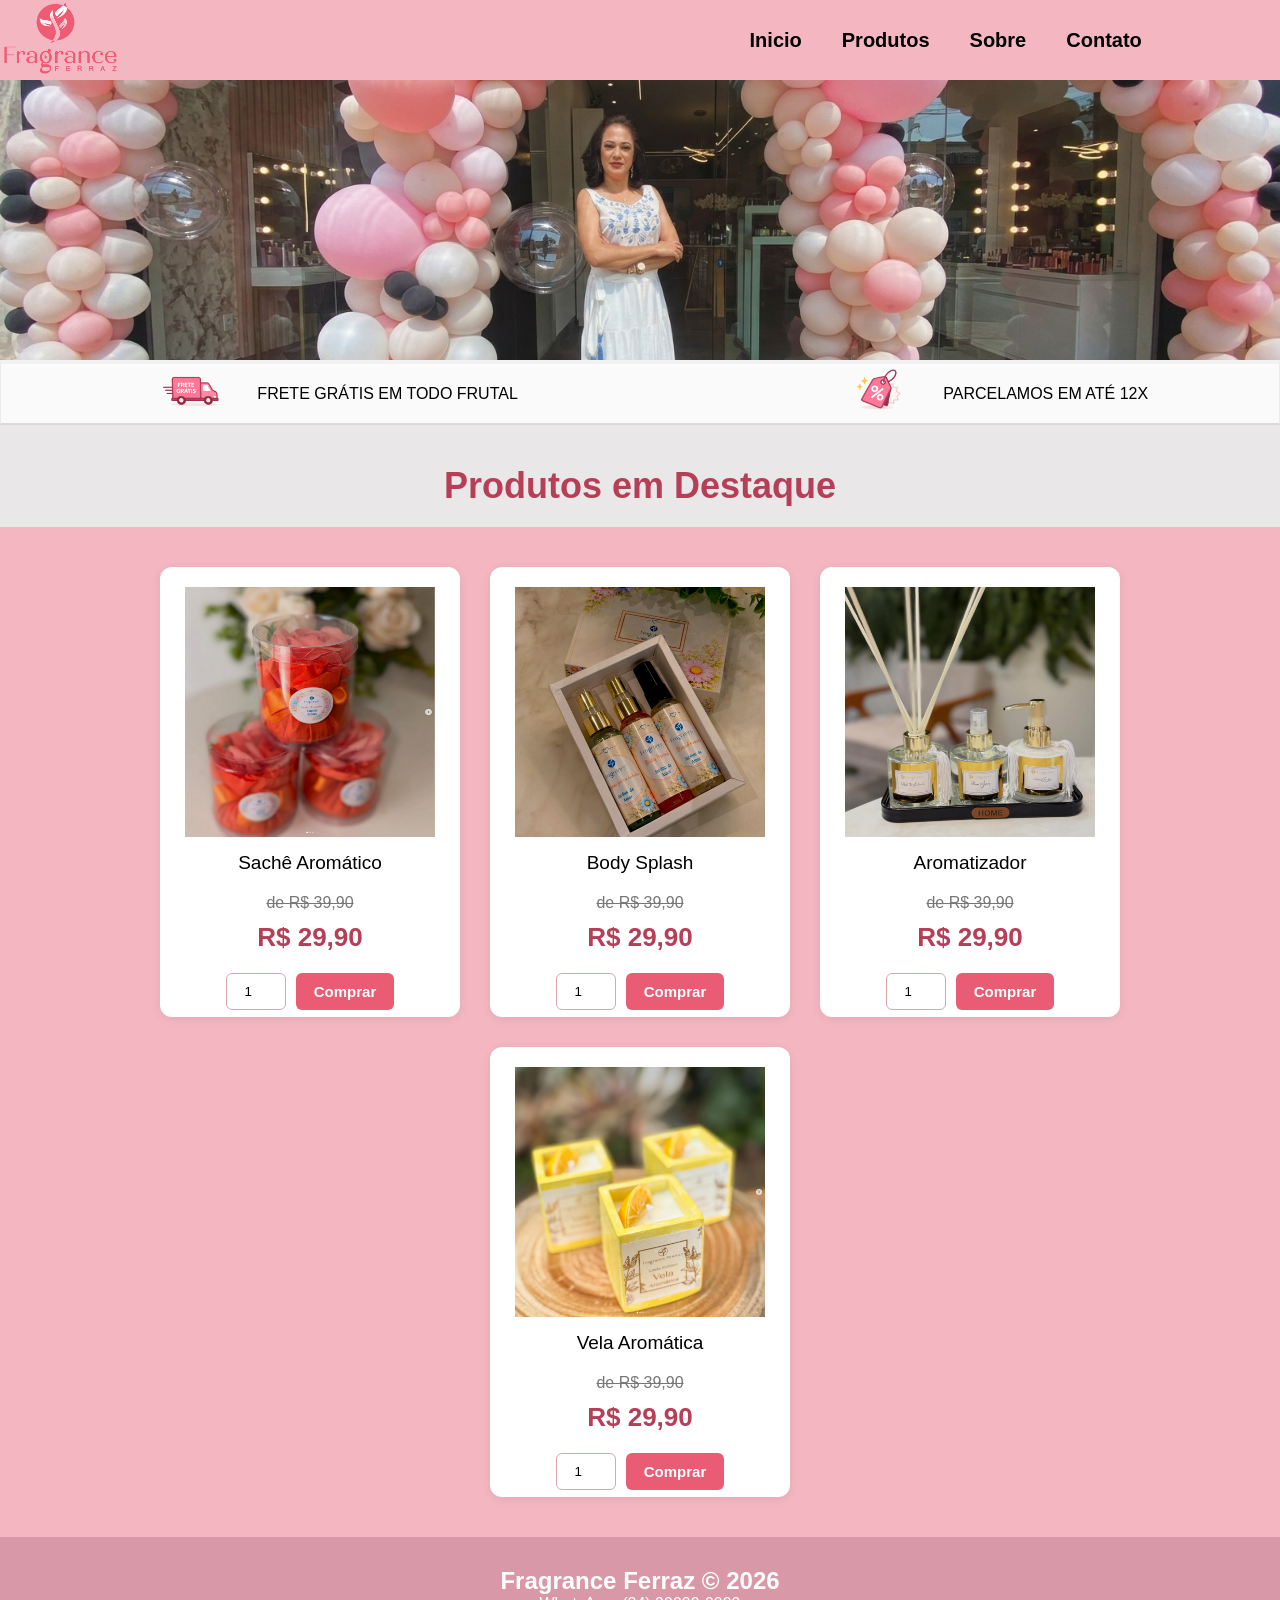
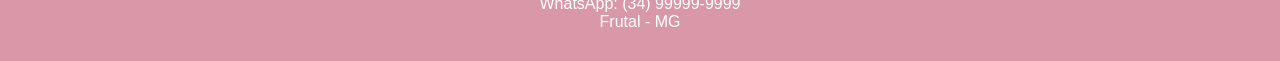
<file: index.html>
<!DOCTYPE html>
<html lang="pt-BR">
<head>
    <meta charset="UTF-8">
    <meta name="viewport" content="width=device-width, initial-scale=1.0">
    <link rel="stylesheet" href="style.css">
    <title>Fragrance Ferraz - Inicio</title>
</head>
<body>

    <header id="bannerCima">
        <div class="headContainer">

            <div class="rightcontent">
                <a href="#">
                    <img class="logo" src="imagens/logo fragrance-1.png" alt="Logo Fragrance">
                </a>
            </div>

            <div class="containerMenu"></div>

            <div class="menu">
                <a href="index.html" style="text-decoration: none;">
                    <h1 class="textos">Inicio</h1>
                </a>

                <a href="produtos.html" style="text-decoration: none;">
                    <h1 class="textos">Produtos</h1>
                </a>

                <a href="sobre.html" style="text-decoration: none;">
                    <h1 class="textos">Sobre</h1>
                </a>

                <a href="contato.html" style="text-decoration: none;">
                    <h1 class="textos">Contato</h1>
                </a>
            </div>

        </div>
    </header>

    <main id="Inicio">

        <div class="topo">
            <div class="banner">
                <img src="imagens/banner2.png" class="imgbanner" alt="Banner Principal">
            </div>
        </div>

        <section class="tarja">

            <div class="paragrafos">

                <div class="bloco">
                    <img class="frete" src="/imagens/frete.png">
                    <p>Frete grátis em todo Frutal</p>
                </div>

                <div class="bloco">
                    <img class="frete" src="/imagens/desconto.png">
                    <p>Parcelamos em até 12x</p>
                </div>

            </div>

        </section>

        <h1 class="titulo-produtos">
            Produtos em Destaque
        </h1>

        <section class="produtos">

            <div class="item">

                <div class="imagemproduto">
                    <img src="/imagens/Screenshot 2026-05-31 at 02-31-08 Instagram.png">
                </div>

                <div class="conteudoProduto">

                    <p class="descricao">
                        Sachê Aromático
                    </p>

                    <div class="preco_de">
                        de R$ 39,90
                    </div>

                    <span class="preco">
                        R$ 29,90
                    </span>

                    <div class="comprar-area">
                        <input type="number" min="1" value="1" class="quantidade">
                        <button class="btn-comprar">
                            Comprar
                        </button>
                    </div>

                </div>

            </div>

            <div class="item">
                <div class="imagemproduto">
                    <img src="/imagens/BodySplash.png">
                </div>

                <div class="conteudoProduto">

                    <p class="descricao">
                        Body Splash
                    </p>

                    <div class="preco_de">
                        de R$ 39,90
                    </div>

                    <span class="preco">
                        R$ 29,90
                    </span>

                    <div class="comprar-area">
                        <input type="number" min="1" value="1" class="quantidade">
                        <button class="btn-comprar">
                            Comprar
                        </button>
                    </div>

                </div>
            </div>
            <div class="item">
                <div class="imagemproduto">
                    <img src="/imagens/Aromatizador.png">
                </div>

                <div class="conteudoProduto">

                    <p class="descricao">
                        Aromatizador
                    </p>

                    <div class="preco_de">
                        de R$ 39,90
                    </div>

                    <span class="preco">
                        R$ 29,90
                    </span>

                    <div class="comprar-area">
                        <input type="number" min="1" value="1" class="quantidade">
                        <button class="btn-comprar">
                            Comprar
                        </button>
                    </div>

                </div>
            </div>
            <div class="item">
                <div class="imagemproduto">
                    <img src="/imagens/VelaAromatica.png">
                </div>

                <div class="conteudoProduto">

                    <p class="descricao">
                        Vela Aromática
                    </p>

                    <div class="preco_de">
                        de R$ 39,90
                    </div>

                    <span class="preco">
                        R$ 29,90
                    </span>

                    <div class="comprar-area">
                        <input type="number" min="1" value="1" class="quantidade">
                        <button class="btn-comprar">
                            Comprar
                        </button>
                    </div>

                </div>
            </div>

        </section>

    </main>

    <footer class="rodape">
        <p style="font-size: 24px; font-weight: bold;">Fragrance Ferraz © 2026</p>
        <p>WhatsApp: (34) 99999-9999</p>
        <p>Frutal - MG</p>
    </footer>

</body>
</html>
</file>
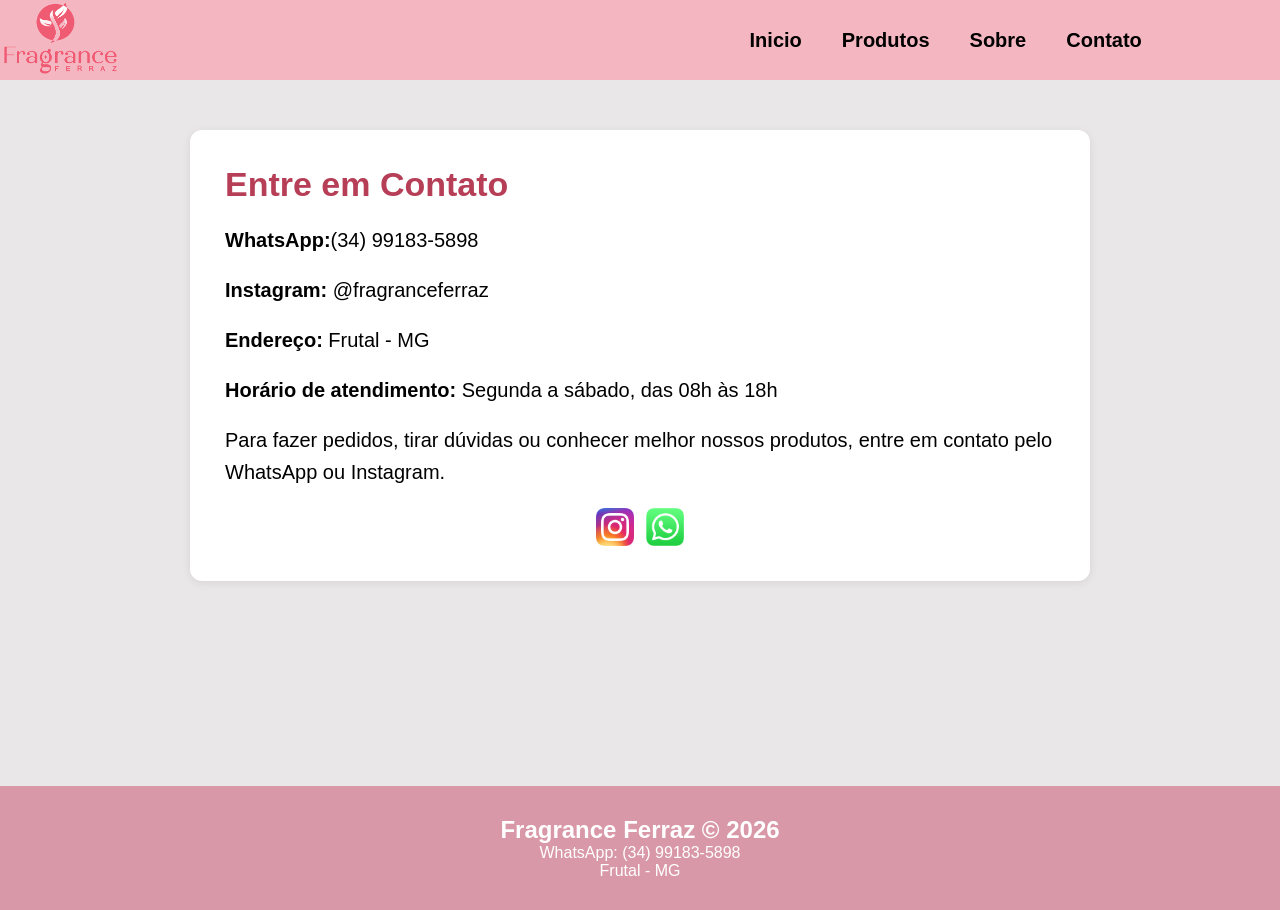
<file: contato.html>
<!DOCTYPE html>
<html lang="pt-BR">
<head>
    <meta charset="UTF-8">
    <meta name="viewport" content="width=device-width, initial-scale=1.0">
    <title>Fragrance Ferraz - Contato</title>
    <link rel="stylesheet" href="style.css">
</head>
<body>

<header id="bannerCima">
    <div class="headContainer">
        <div class="rightcontent">
            <a href="index.html">
                <img class="logo" src="imagens/logo fragrance-1.png" alt="Logo Fragrance">
            </a>
        </div>

        <div class="containerMenu"></div>

        <div class="menu">
            <a href="index.html" style="text-decoration: none;"><h1 class="textos">Inicio</h1></a>
            <a href="produtos.html" style="text-decoration: none;"><h1 class="textos">Produtos</h1></a>
            <a href="sobre.html" style="text-decoration: none;"><h1 class="textos">Sobre</h1></a>
            <a href="contato.html" style="text-decoration: none;"><h1 class="textos">Contato</h1></a>
        </div>
    </div>
</header>

<main class="pagina">
    <div class="caixa contato-info">
        <h1>Entre em Contato</h1>

        <p><strong>WhatsApp:</strong>(34) 99183-5898</p>
        <p><strong>Instagram:</strong> @fragranceferraz</p>
        <p><strong>Endereço:</strong> Frutal - MG</p>
        <p><strong>Horário de atendimento:</strong> Segunda a sábado, das 08h às 18h</p>

        <p>Para fazer pedidos, tirar dúvidas ou conhecer melhor nossos produtos, entre em contato pelo WhatsApp ou Instagram.</p>
        
        <div class="links">
            <a target="_blank" href="https://www.instagram.com/fragrance_ferraz/"><img src="imagens/Instagram_icon.png"> </a>
            <a href="https://w.app/ui30ny" target="_blank"><img src="imagens/WhatsApp_logo-color-vertical.svg.png"></a>
        </div>

    </div>
</main>

<footer class="rodape">
    <p style="font-size: 24px; font-weight: bold;">Fragrance Ferraz © 2026</p>
    <p>WhatsApp: (34) 99183-5898</p>
    <p>Frutal - MG</p>
</footer>

</body>
</html>
</file>
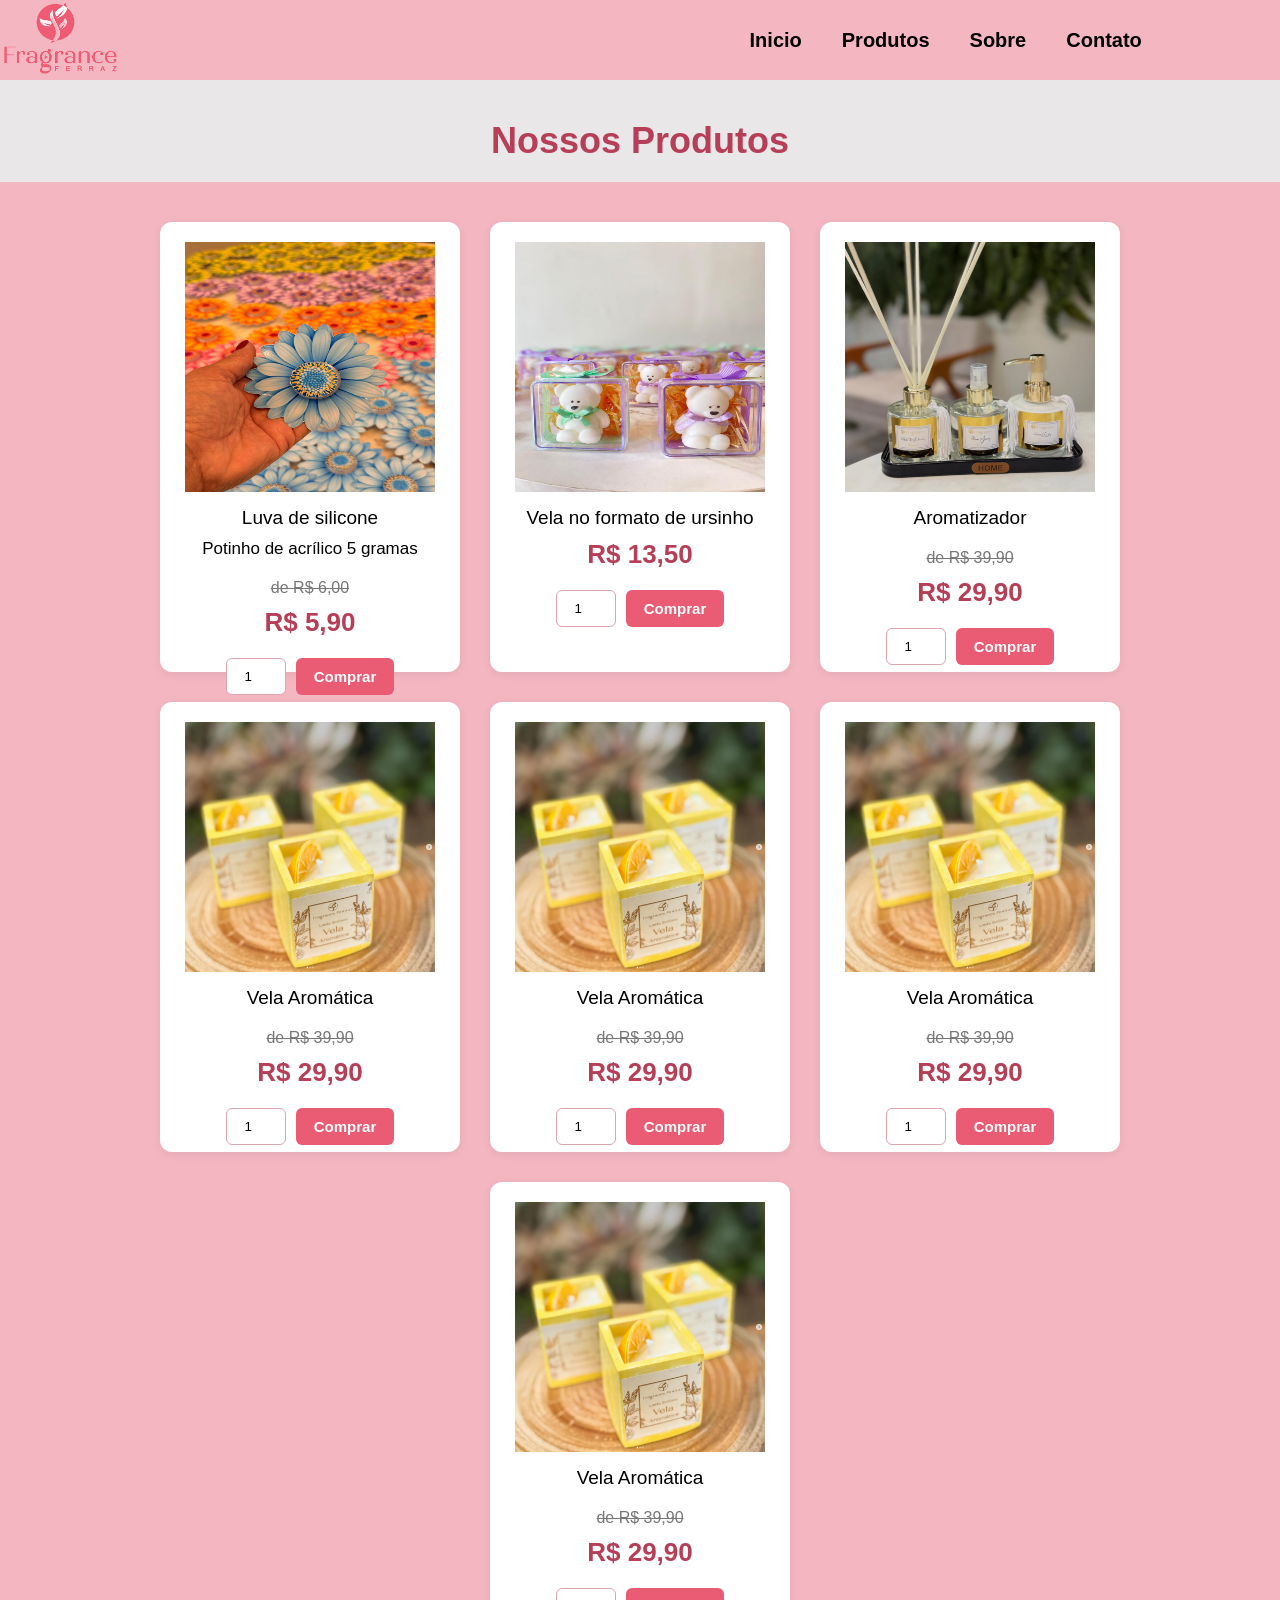
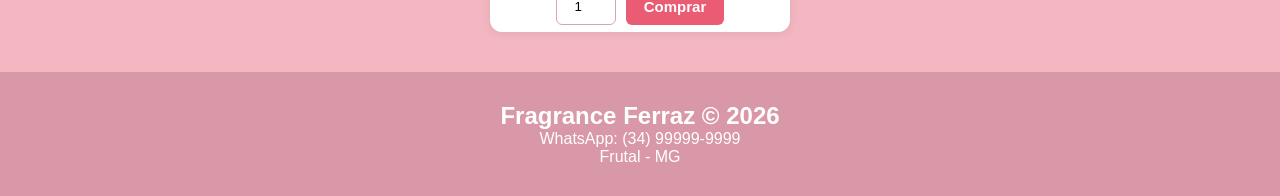
<file: produtos.html>
<!DOCTYPE html>
<html lang="pt-BR">
<head>
    <meta charset="UTF-8">
    <meta name="viewport" content="width=device-width, initial-scale=1.0">
    <title>Fragrance Ferraz - Produtos</title>
    <link rel="stylesheet" href="style.css">
</head>
<body>

<header id="bannerCima">
    <div class="headContainer">
        <div class="rightcontent">
            <a href="index.html">
                <img class="logo" src="imagens/logo fragrance-1.png" alt="Logo Fragrance">
            </a>
        </div>

        <div class="containerMenu"></div>

        <div class="menu">
            <a href="index.html" style="text-decoration: none;"><h1 class="textos">Inicio</h1></a>
            <a href="produtos.html" style="text-decoration: none;"><h1 class="textos">Produtos</h1></a>
            <a href="sobre.html" style="text-decoration: none;"><h1 class="textos">Sobre</h1></a>
            <a href="contato.html" style="text-decoration: none;"><h1 class="textos">Contato</h1></a>
        </div>
    </div>
</header>

<main>
    <h1 class="titulo-produtos">Nossos Produtos</h1>

    <section class="produtos">
        <div class="item">
            <div class="imagemproduto">
                <img src="ImagensProdutos/Luva Silicone.jpg">
            </div>
            <div class="conteudoProduto">
                <p class="descricao">Luva de silicone</p>
                <p style="font-size: 17px">Potinho de acrílico 5 gramas</p>
                <div class="preco_de">de R$ 6,00</div>
                <span class="preco">R$ 5,90</span>
                <div class="comprar-area">
                    <input type="number" min="1" value="1" class="quantidade">
                    <button class="btn-comprar">Comprar</button>
                </div>
            </div>
        </div>

        <div class="item">
            <div class="imagemproduto">
                <img src="ImagensProdutos/Ursinho.png">
            </div>
            <div class="conteudoProduto">
                <p class="descricao">Vela no formato de ursinho</p>
                <span class="preco">R$ 13,50</span>
                <div class="comprar-area">
                    <input type="number" min="1" value="1" class="quantidade">
                    <button class="btn-comprar">Comprar</button>
                </div>
            </div>
        </div>

        <div class="item">
            <div class="imagemproduto">
                <img src="imagens/Aromatizador.png">
            </div>
            <div class="conteudoProduto">
                <p class="descricao">Aromatizador</p>
                <div class="preco_de">de R$ 39,90</div>
                <span class="preco">R$ 29,90</span>
                <div class="comprar-area">
                    <input type="number" min="1" value="1" class="quantidade">
                    <button class="btn-comprar">Comprar</button>
                </div>
            </div>
        </div>

        <div class="item">
            <div class="imagemproduto">
                <img src="imagens/VelaAromatica.png">
            </div>
            <div class="conteudoProduto">
                <p class="descricao">Vela Aromática</p>
                <div class="preco_de">de R$ 39,90</div>
                <span class="preco">R$ 29,90</span>
                <div class="comprar-area">
                    <input type="number" min="1" value="1" class="quantidade">
                    <button class="btn-comprar">Comprar</button>
                </div>
            </div>
        </div>
          <div class="item">
            <div class="imagemproduto">
                <img src="imagens/VelaAromatica.png">
            </div>
            <div class="conteudoProduto">
                <p class="descricao">Vela Aromática</p>
                <div class="preco_de">de R$ 39,90</div>
                <span class="preco">R$ 29,90</span>
                <div class="comprar-area">
                    <input type="number" min="1" value="1" class="quantidade">
                    <button class="btn-comprar">Comprar</button>
                </div>
            </div>
        </div>
          <div class="item">
            <div class="imagemproduto">
                <img src="imagens/VelaAromatica.png">
            </div>
            <div class="conteudoProduto">
                <p class="descricao">Vela Aromática</p>
                <div class="preco_de">de R$ 39,90</div>
                <span class="preco">R$ 29,90</span>
                <div class="comprar-area">
                    <input type="number" min="1" value="1" class="quantidade">
                    <button class="btn-comprar">Comprar</button>
                </div>
            </div>
        </div>
          <div class="item">
            <div class="imagemproduto">
                <img src="imagens/VelaAromatica.png">
            </div>
            <div class="conteudoProduto">
                <p class="descricao">Vela Aromática</p>
                <div class="preco_de">de R$ 39,90</div>
                <span class="preco">R$ 29,90</span>
                <div class="comprar-area">
                    <input type="number" min="1" value="1" class="quantidade">
                    <button class="btn-comprar">Comprar</button>
                </div>
            </div>
        </div>
        
    </section>
</main>

<footer class="rodape">
    <p style="font-size: 24px; font-weight: bold;">Fragrance Ferraz © 2026</p>
    <p>WhatsApp: (34) 99999-9999</p>
    <p>Frutal - MG</p>
</footer>

</body>
</html>
</file>
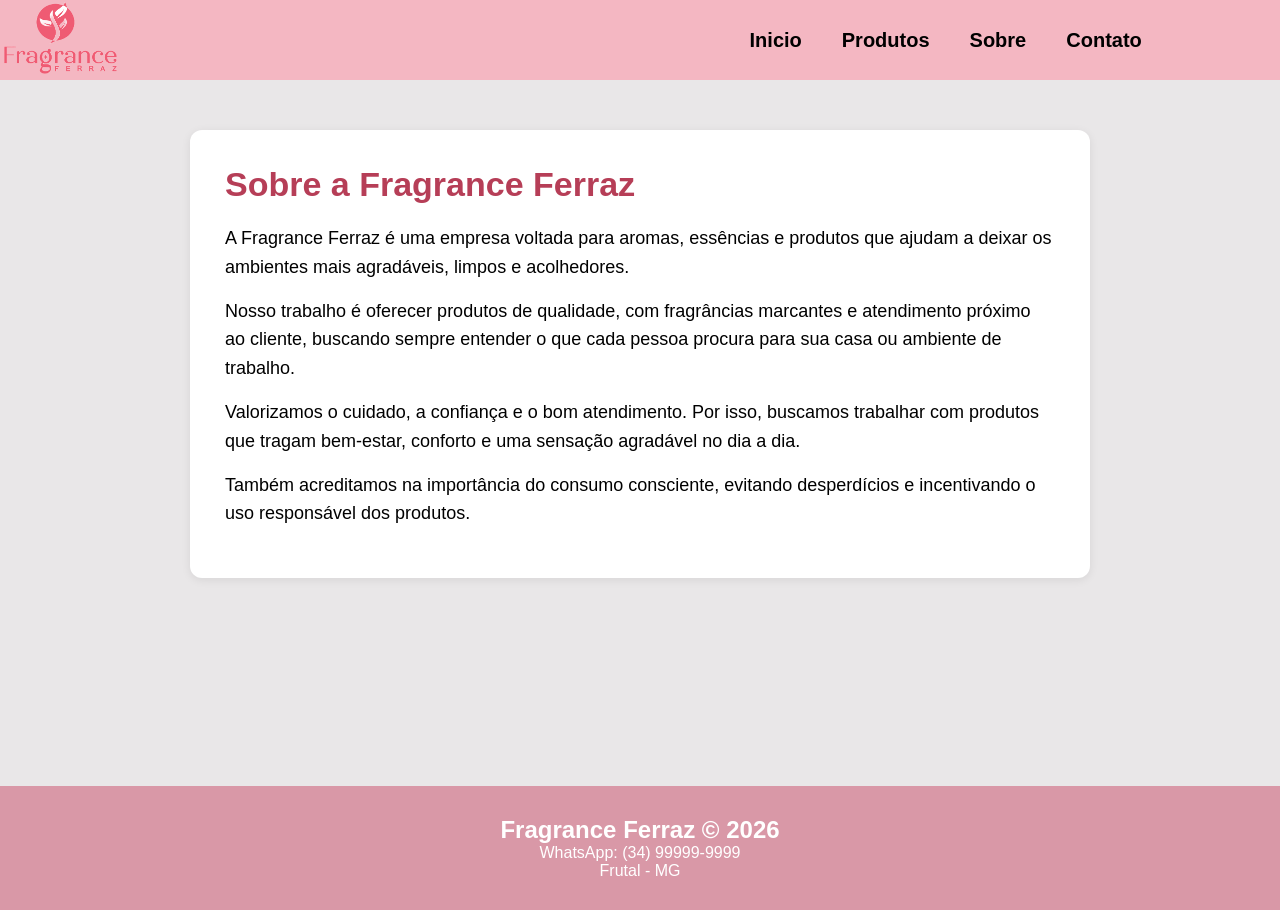
<file: sobre.html>
<!DOCTYPE html>
<html lang="pt-BR">
<head>
    <meta charset="UTF-8">
    <meta name="viewport" content="width=device-width, initial-scale=1.0">
    <title>Fragrance Ferraz - Sobre</title>
    <link rel="stylesheet" href="style.css">
</head>
<body>

<header id="bannerCima">
    <div class="headContainer">
        <div class="rightcontent">
            <a href="index.html">
                <img class="logo" src="imagens/logo fragrance-1.png" alt="Logo Fragrance">
            </a>
        </div>

        <div class="containerMenu"></div>

        <div class="menu">
            <a href="index.html" style="text-decoration: none;"><h1 class="textos">Inicio</h1></a>
            <a href="produtos.html" style="text-decoration: none;"><h1 class="textos">Produtos</h1></a>
            <a href="sobre.html" style="text-decoration: none;"><h1 class="textos">Sobre</h1></a>
            <a href="contato.html" style="text-decoration: none;"><h1 class="textos">Contato</h1></a>
        </div>
    </div>
</header>

<main class="pagina">
    <div class="caixa">
        <h1>Sobre a Fragrance Ferraz</h1>

        <p>A Fragrance Ferraz é uma empresa voltada para aromas, essências e produtos que ajudam a deixar os ambientes mais agradáveis, limpos e acolhedores.</p>

        <p>Nosso trabalho é oferecer produtos de qualidade, com fragrâncias marcantes e atendimento próximo ao cliente, buscando sempre entender o que cada pessoa procura para sua casa ou ambiente de trabalho.</p>

        <p>Valorizamos o cuidado, a confiança e o bom atendimento. Por isso, buscamos trabalhar com produtos que tragam bem-estar, conforto e uma sensação agradável no dia a dia.</p>

        <p>Também acreditamos na importância do consumo consciente, evitando desperdícios e incentivando o uso responsável dos produtos.</p>
    </div>
</main>

<footer class="rodape">
    <p style="font-size: 24px; font-weight: bold;">Fragrance Ferraz © 2026</p>
    <p>WhatsApp: (34) 99999-9999</p>
    <p>Frutal - MG</p>
</footer>

</body>
</html>
</file>
<file: style.css>
html{
    height: 100%;
}

body{
    background-color: #e9e7e8;
    min-height: 100vh;
    display: flex;
    flex-direction: column;
}

main{
    flex: 1;
}

*{
    margin: 0;
    padding: 0;
    box-sizing: border-box;
    font-family: Arial, Helvetica, sans-serif;
}

.headContainer{
    display: flex;
    font-family: Arial, sans-serif;
    height: 80px;
    background-color: #F4B7C2;
}

.rightcontent{
    display: flex;
    align-items: flex-start;
    justify-content: flex-start;
    height: 80px;
    width: 290px;
}

.logo{
    width: 120px;
    display: block;
}

.containerMenu{
    display: flex;
    justify-content: center;
    width: 350px;
}

.menu{
    display: flex;
    justify-content: center;
    align-items: center;
    width: 700px;
    gap: 40px;
}

.menu h1{
    margin: 0;
    font-size: 20px;
    color: black;
    cursor: pointer;
}

.textos:hover{
    color: #C94863;
}

.topo{
    height: 280px;
    display: flex;
    justify-content: center;
    width: 100%;
}

.banner{
    width: 100%;
    height: 100%;
    overflow: hidden;
}

.imgbanner{
    width: 100%;
    height: 100%;
    object-fit: cover;
    object-position: center 35%;
    display: block;
}

.tarja{
    width: 100%;
    background-color: #fafafa;
    height: 65px;
    display: block;
    clear: both;
    border-bottom: 2px solid rgba(0, 0, 0, 0.12);
    border-left: 1px solid rgba(0, 0, 0, 0.06);
    border-right: 1px solid rgba(0, 0, 0, 0.06);
    border-top: 4px solid rgba(0, 0, 0, 0.03);
    text-transform: uppercase;
}

.paragrafos{
    height: 100%;
    gap: 300px;
    display: flex;
    justify-content: center;
    align-items: center;
    text-align: center;
    font-size: 16px;
}

.bloco{
    display: flex;
    align-items: center;
    gap: 13px;
}

.titulo-produtos{
    text-align: center;
    margin-top: 40px;
    margin-bottom: 20px;
    color: #B63E57;
    font-size: 36px;
}

.produtos{
    background-color: #F4B7C2;
    min-height: 550px;
    width: 100%;
    display: flex;
    justify-content: center;
    align-items: center;
    flex-wrap: wrap;
    gap: 30px;
    padding: 40px;
}

.item{
    background-color: #ffff;
    height: 450px;
    width: 300px;
    text-align: center;
    border-radius: 12px;
    box-shadow: 0px 2px 10px rgba(0,0,0,0.08);
    transition: 0.3s;
}

.item:hover{
    transform: translateY(-5px);
}

.imagemproduto{
    display: flex;
    justify-content: center;
    align-items: center;
}

.imagemproduto img{
    margin-top: 20px;
    width: 250px;
    height: 250px;
    margin-bottom: 15px;
}

.conteudoProduto{
    display: flex;
    flex-direction: column;
    align-items: center;
    gap: 10px;
}

.item p{
    font-size: 19px;
}

.preco_de{
    margin-top: 10px;
    text-decoration: line-through;
    color: #777;
}

.preco{
    color: #B63E57;
    font-size: 26px;
    font-weight: bold;
}

.comprar-area{
    display: flex;
    gap: 10px;
    margin-top: 10px;
}

.quantidade{
    width: 60px;
    padding: 8px;
    border: 1px solid #d9a5af;
    border-radius: 6px;
    outline: none;
    text-align: center;
}

.btn-comprar{
    background-color: #E95C74;
    color: white;
    border: none;
    padding: 10px 18px;
    border-radius: 6px;
    cursor: pointer;
    transition: 0.3s;
    font-size: 15px;
    font-weight: bold;
}

.btn-comprar:hover{
    background-color: #C94863;
}

.rodape{
    background-color: #d998a7;
    color: white;
    text-align: center;
    padding: 30px;
}
.frete{

    height: 75px;


}
.pagina{
    flex: 1;
    min-height: calc(100vh - 80px - 114px);
    padding: 50px;
}

.caixa{
    background-color: white;
    max-width: 900px;
    margin: auto;
    padding: 35px;
    border-radius: 12px;
    box-shadow: 0px 2px 10px rgba(0,0,0,0.08);
}

.caixa h1{
    color: #B63E57;
    margin-bottom: 20px;
    font-size: 34px;
}

.caixa p{
    font-size: 18px;
    line-height: 1.6;
    margin-bottom: 15px;
}

.contato-info p{
    font-size: 20px;
    margin-bottom: 18px;
}

.links{
    display: flex;
    align-items: end;
    justify-content: end;
    gap: 8px;
}
.links img{
    width: 42px;

}

@media(max-width: 768px){
    .headContainer{
        height: auto;
        flex-direction: column;
        align-items: center;
        padding-bottom: 15px;
    }

    .rightcontent{
        width: 100%;
        justify-content: center;
        align-items: center;
    }

    .containerMenu{
        display: none;
    }

    .menu{
        width: 100%;
        gap: 18px;
        flex-wrap: wrap;
    }

    .menu h1{
        font-size: 17px;
    }

    .topo{
        height: 180px;
    }

    .tarja{
        height: auto;
        padding: 15px;
    }

    .paragrafos{
        flex-direction: column;
        gap: 15px;
        font-size: 14px;
    }

    .produtos{
        padding: 25px 10px;
    }

    .item{
        width: 90%;
        height: auto;
        padding-bottom: 25px;
    }

    .imagemproduto img{
        width: 220px;
        height: 220px;
    }

    .titulo-produtos{
        font-size: 28px;
    }

    .pagina{
        padding: 25px 15px;
    }

    .caixa{
        padding: 25px;
    }

    .caixa h1{
        font-size: 28px;
    }

    .caixa p{
        font-size: 16px;
    }
    
 .links{
        justify-content: center;
    }

    .links a{
        width: 45px;
        height: 32px;
    }

    .links a img{
        width: 45px !important;
        height: 32px !important;
        max-width: 32px !important;
        max-height: 32px !important;
    }

}
.contato-info .links{
    display: flex !important;
    justify-content: center !important;
    align-items: center !important;
    gap: 12px !important;
    margin-top: 20px !important;
}

.contato-info .links a{
    width: 38px !important;
    height: 38px !important;
    display: flex !important;
}

.contato-info .links a img{
    width: 38px !important;
    height: 38px !important;
    max-width: 38px !important;
    max-height: 38px !important;
    object-fit: contain !important;
    display: block !important;
}

@media(max-width: 768px){
    .contato-info .links a{
        width: 45px !important;
        height: 30px !important;
    }

    .contato-info .links a img{
        width: 45px !important;
        height: 30px !important;
        max-width: 45px !important;
        max-height: 30px !important;
    }
}
</file>
